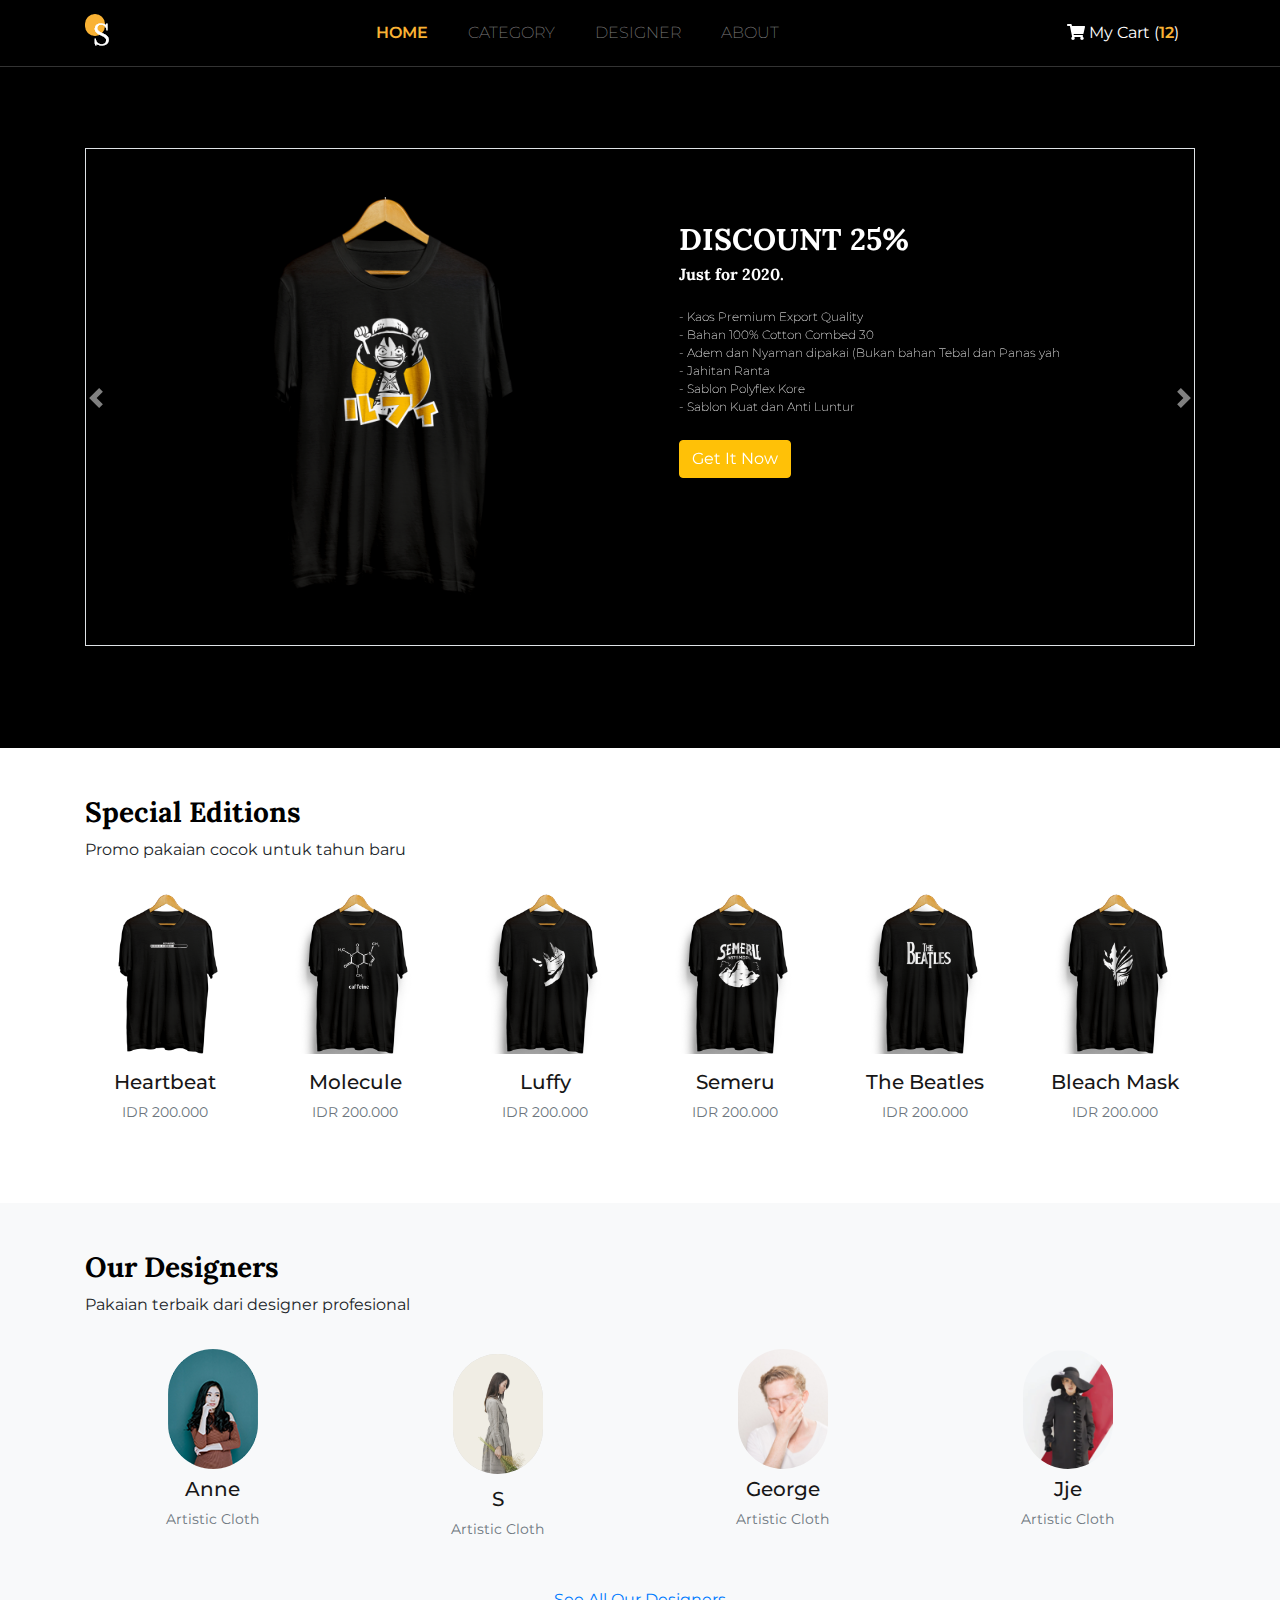
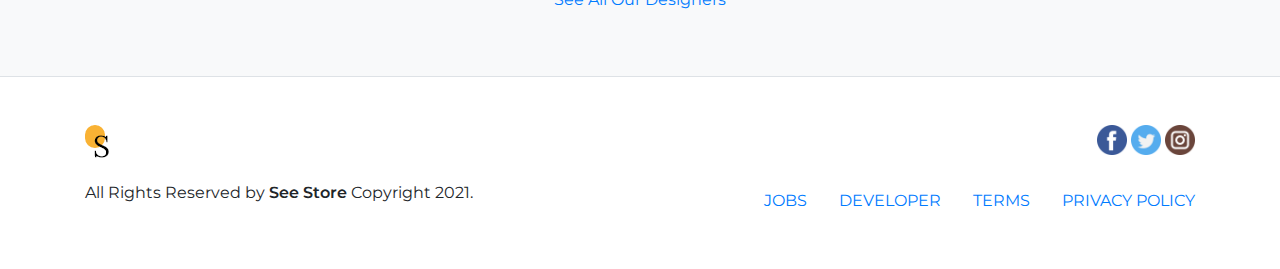
<file: index.html>
<!doctype html>
<html lang="en">

<head>
  <!-- Required meta tags -->
  <meta charset="utf-8">
  <meta name="viewport" content="width=device-width, initial-scale=1, shrink-to-fit=no">

  <!-- Bootstrap CSS -->
  <link rel="stylesheet" href="css/bootstrap.css">

  <!-- Font Awesome -->
  <link rel="stylesheet" href="css/all.css">

  <!-- Google Font -->
  <link href="https://fonts.googleapis.com/css?family=Lora:400,700|Montserrat:200,400,600&display=swap" rel="stylesheet">

  <!-- My CSS -->
  <link rel="stylesheet" href="css/style.css">

  <title>See Store</title>
</head>

<body>

  <!-- Navbar -->
  <nav class="navbar navbar-expand-lg navbar-dark fixed-top">
    <div class="container">
      <a class="navbar-brand" href="#">
        <img src="img/logo_small.png" alt="See Store">
      </a>
      <button class="navbar-toggler" type="button" data-toggle="collapse" data-target="#navbarNav"
        aria-controls="navbarNav" aria-expanded="false" aria-label="Toggle navigation">
        <span class="navbar-toggler-icon"></span>
      </button>
      <div class="collapse navbar-collapse" id="navbarNav">
        <ul class="navbar-nav text-uppercase mx-auto">
          <li class="nav-item active">
            <a class="nav-link" href="#">Home</a>
          </li>
          <li class="nav-item">
            <a class="nav-link" href="#">Category</a>
          </li>
          <li class="nav-item">
            <a class="nav-link" href="#">Designer</a>
          </li>
          <li class="nav-item">
            <a class="nav-link" href="#">About</a>
          </li>
        </ul>
        <a href="" class="nav-link text-white"><i class="fas fa-shopping-cart"></i> My Cart (<span>12</span>)</a>
      </div>
    </div>
  </nav>
  <!-- Akhir Navbar -->


  <!-- Carousel -->
  <div id="carouselExampleControls" class="carousel slide mt-5" data-ride="carousel">
    <div class="carousel-inner">
      <div class="container" style="margin-top: 100px;">
        <div class="carousel-item active border">
          <div class="row justify-content-center p-5" >
            <div class="col-5 p-0 mr-md-5 m-md-6 d-none d-sm-block ">
              <img src="img/slideshow/1.png" class="img-fluid" >
            </div>
            <div class="col-12 col-sm-12 col-md-5 ">
              <h1 class="mt-4 text-uppercase">Discount 25%</h1>
              <h3 class="mb-4 ">Just for 2020.</h3>
              <p class="mb-4">- Kaos Premium Export Quality </br>- Bahan 100% Cotton Combed 30</br>- Adem dan Nyaman dipakai (Bukan bahan Tebal dan Panas yah</br>- Jahitan Ranta</br>- Sablon Polyflex Kore</br>- Sablon Kuat dan Anti Luntur</p>
              <a href="single.html" class="btn btn-warning text-white">Get It Now</a>
            </div>
          </div>
        </div>
        <div class="carousel-item border">
          <div class="row justify-content-center p-5" >
            <div class="col-5 p-0 mr-md-5 m-md-6 d-none d-sm-block ">
              <img src="img/slideshow/2.png" class="img-fluid" >
            </div>
            <div class="col-12 col-sm-12 col-md-5 ">
              <h1 class="mt-4 text-uppercase">Discount 25%</h1>
              <h3 class="mb-4 ">Just for 2020.</h3>
              <p class="mb-4">- Kaos Premium Export Quality </br>- Bahan 100% Cotton Combed 30</br>- Adem dan Nyaman dipakai (Bukan bahan Tebal dan Panas yah</br>- Jahitan Ranta</br>- Sablon Polyflex Kore</br>- Sablon Kuat dan Anti Luntur</p>
              <a href="single.html" class="btn btn-warning text-white">Get It Now</a>
            </div>
          </div>
        </div>
        <div class="carousel-item border">
          <div class="row justify-content-center p-5" >
            <div class="col-5 p-0 mr-md-5 m-md-6 d-none d-sm-block ">
              <img src="img/slideshow/3.png" class="img-fluid" >
            </div>
            <div class="col-12 col-sm-12 col-md-5 ">
              <h1 class="mt-4 text-uppercase">Discount 25%</h1>
              <h3 class="mb-4 ">Just for 2020.</h3>
              <p class="mb-4">- Kaos Premium Export Quality </br>- Bahan 100% Cotton Combed 30</br>- Adem dan Nyaman dipakai (Bukan bahan Tebal dan Panas yah</br>- Jahitan Ranta</br>- Sablon Polyflex Kore</br>- Sablon Kuat dan Anti Luntur</p>
              <a href="single.html" class="btn btn-warning text-white">Get It Now</a>
            </div>
          </div>
        </div>
      </div>
    </div>
    <a class="carousel-control-prev" href="#carouselExampleControls" role="button" data-slide="prev">
      <span class="carousel-control-prev-icon" aria-hidden="true"></span>
      <span class="sr-only">Previous</span>
    </a>
    <a class="carousel-control-next" href="#carouselExampleControls" role="button" data-slide="next">
      <span class="carousel-control-next-icon" aria-hidden="true"></span>
      <span class="sr-only">Next</span>
    </a>
  </div>
  <!-- Akhir Carousel -->

  <!-- Features -->
  <section class="features p-5">
    <div class="container">
      <div class="row mb-3">
        <div class="col">
          <h3>Special Editions</h3>
          <p>Promo pakaian cocok untuk tahun baru</p>
        </div>
      </div>

      <div class="row">
        <div class="col-6 col-sm-4 col-md-3 col-lg-2">
          <figure class="figure">
            <div class="figure-img">
              <img src="img/feature/3.png" class="figure-img img-fluid">
              <a href="single.html" class="d-flex justify-content-center">
                <img src="img/detail.png" class="align-self-center">
              </a>
            </div>
            <figcaption class="figure-caption text-center">
              <h5>Heartbeat</h5>
              <p>IDR 200.000</p>
            </figcaption>
          </figure>
        </div>
        <div class="col-6 col-sm-4 col-md-3 col-lg-2">
          <figure class="figure">
            <div class="figure-img">
              <img src="img/feature/8.png" class="figure-img img-fluid">
              <a href="single.html" class="d-flex justify-content-center">
                <img src="img/detail.png" class="align-self-center">
              </a>
            </div>
            <figcaption class="figure-caption text-center">
              <h5>Molecule</h5>
              <p>IDR 200.000</p>
            </figcaption>
          </figure>
        </div>
        <div class="col-6 col-sm-4 col-md-3 col-lg-2">
          <figure class="figure">
            <div class="figure-img">
              <img src="img/feature/4.png" class="figure-img img-fluid">
              <a href="single.html" class="d-flex justify-content-center">
                <img src="img/detail.png" class="align-self-center">
              </a>
            </div>
            <figcaption class="figure-caption text-center">
              <h5>Luffy</h5>
              <p>IDR 200.000</p>
            </figcaption>
          </figure>
        </div>
        <div class="col-6 col-sm-4 col-md-3 col-lg-2">
          <figure class="figure">
            <div class="figure-img">
              <img src="img/feature/5.png" class="figure-img img-fluid">
              <a href="single.html" class="d-flex justify-content-center">
                <img src="img/detail.png" class="align-self-center">
              </a>
            </div>
            <figcaption class="figure-caption text-center">
              <h5>Semeru</h5>
              <p>IDR 200.000</p>
            </figcaption>
          </figure>
        </div>
        <div class="col-6 col-sm-4 col-md-3 col-lg-2">
          <figure class="figure">
            <div class="figure-img">
              <img src="img/feature/6.png" class="figure-img img-fluid">
              <a href="single.html" class="d-flex justify-content-center">
                <img src="img/detail.png" class="align-self-center">
              </a>
            </div>
            <figcaption class="figure-caption text-center">
              <h5>The Beatles</h5>
              <p>IDR 200.000</p>
            </figcaption>
          </figure>
        </div>
        <div class="col-6 col-sm-4 col-md-3 col-lg-2">
          <figure class="figure">
            <div class="figure-img">
              <img src="img/feature/7.png" class="figure-img img-fluid">
              <a href="single.html" class="d-flex justify-content-center">
                <img src="img/detail.png" class="align-self-center">
              </a>
            </div>
            <figcaption class="figure-caption text-center">
              <h5>Bleach Mask</h5>
              <p>IDR 200.000</p>
            </figcaption>
          </figure>
        </div>
      </div>
    </div>
  </section>
  <!-- Akhir Features -->

  <!-- Designer -->
  <section class="designer p-5 bg-light">
    <div class="container">
      <div class="row mb-3">
        <div class="col">
          <h3>Our Designers</h3>
          <p>Pakaian terbaik dari designer profesional</p>
        </div>
      </div>

      <div class="row">
        <div class="col-6 col-sm-3 text-center">
          <figure class="figure">
            <img src="img/designer/2.png" class="figure-img figure-img-designer img-fluid">
            <figcaption class="figure-caption text-center">
              <h5>Anne</h5>
              <p>Artistic Cloth</p>
            </figcaption>
          </figure>
        </div>
        <div class="col-6 col-sm-3 text-center">
          <figure class="figure">
            <img src="img/designer/4.png" class="figure-img figure-img-designer img-fluid">
            <figcaption class="figure-caption text-center">
              <h5>S</h5>
              <p>Artistic Cloth</p>
            </figcaption>
          </figure>
        </div>
        <div class="col-6 col-sm-3 text-center">
          <figure class="figure">
            <img src="img/designer/1.png" class="figure-img figure-img-designer img-fluid">
            <figcaption class="figure-caption text-center">
              <h5>George</h5>
              <p>Artistic Cloth</p>
            </figcaption>
          </figure>
        </div>
        <div class="col-6 col-sm-3 text-center">
          <figure class="figure">
            <img src="img/designer/3.png" class="figure-img figure-img-designer img-fluid">
            <figcaption class="figure-caption text-center">
              <h5>Jje</h5>
              <p>Artistic Cloth</p>
            </figcaption>
          </figure>
        </div>
      </div>
      <div class="row m-3">
        <div class="col text-center">
          <a href="">See All Our Designers</a>
        </div>
      </div>
    </div>
  </section>
  <!-- Akhir Designer -->


  <!-- Footer -->
  <footer class="border-top p-5">
    <div class="container">
      <div class="row justify-content-between">
        <div class="col-1">
          <a href="">
            <img src="img/logo_small2.png">
          </a>
        </div>
        <div class="col-4 text-right">
          <a href="">
            <img src="img/social/fb.png">
          </a>
          <a href="">
            <img src="img/social/twitter.png">
          </a>
          <a href="">
            <img src="img/social/ig.png">
          </a>
        </div>
      </div>
      <div class="row mt-3 justify-content-between">
        <div class="col-5">
          <p>All Rights Reserved by <span class="footer-brand"> See Store </span>Copyright 2021.</p>
        </div>
        <div class="col-6">
          <nav class="nav justify-content-end text-uppercase">
            <a class="nav-link active" href="#">Jobs</a>
            <a class="nav-link" href="#">Developer</a>
            <a class="nav-link" href="#">Terms</a>
            <a class="nav-link pr-0" href="#">Privacy Policy</a>
          </nav>
        </div>
      </div>
    </div>
  </footer>
  <!-- Akhir Footer -->






  <!-- Optional JavaScript -->
  <!-- jQuery first, then Popper.js, then Bootstrap JS -->
  <script src="js/jquery-3.4.1.min.js"></script>
  <script src="js/popper.min.js"></script>
  <script src="js/bootstrap.js"></script>
  <script src="js/all.js"></script>
</body>

</html>
</file>
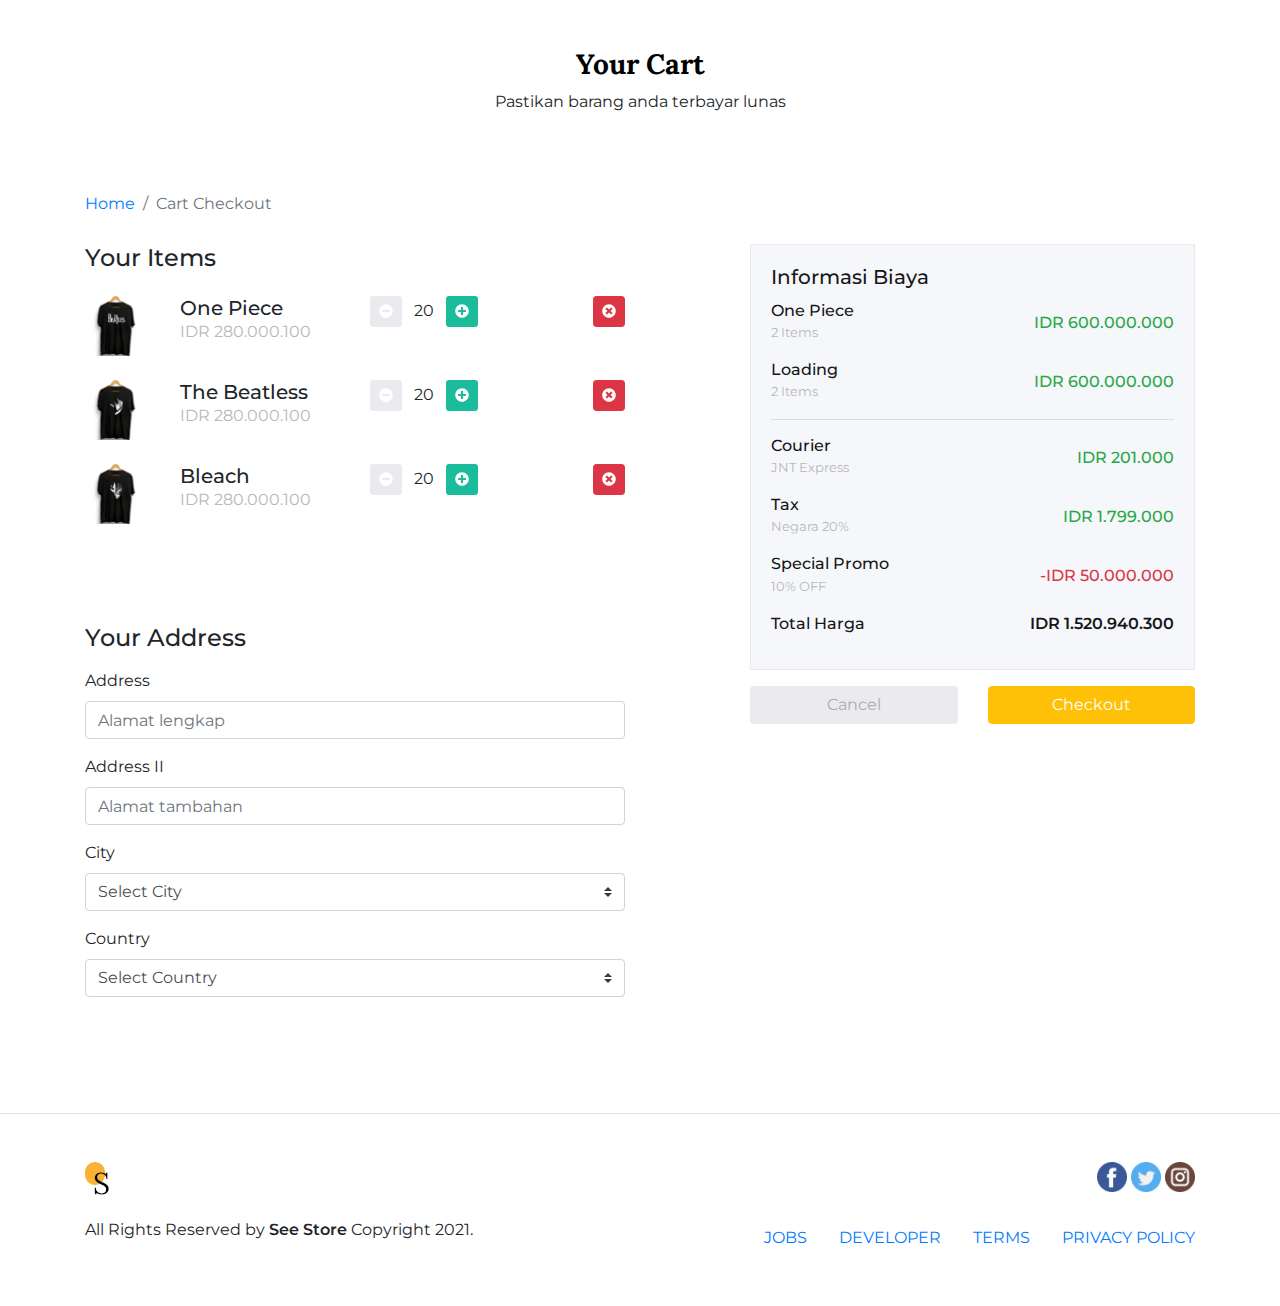
<file: cart.html>
<!doctype html>
<html lang="en">

<head>
  <!-- Required meta tags -->
  <meta charset="utf-8">
  <meta name="viewport" content="width=device-width, initial-scale=1, shrink-to-fit=no">

  <!-- Bootstrap CSS -->
  <link rel="stylesheet" href="css/bootstrap.css">

  <!-- Font Awesome -->
  <link rel="stylesheet" href="css/all.css">

  <!-- Google Font -->
  <link href="https://fonts.googleapis.com/css?family=Lora:400,700|Montserrat:200,400,600&display=swap"
    rel="stylesheet">

  <!-- My CSS -->
  <link rel="stylesheet" href="css/style.css">

  <title>See Store</title>
</head>

<body>

  <div class="container cart-header">
    <div class="row mt-5 text-center">
      <div class="col">
        <h3>Your Cart</h3>
        <p>Pastikan barang anda terbayar lunas</p>
      </div>
    </div>
  </div>

  <!-- Breadcrumbs -->
  <div class="container">
    <nav>
      <ol class="breadcrumb bg-transparent pl-0 cart-breadcrumb">
        <li class="breadcrumb-item"><a href="index.html">Home</a></li>
        <li class="breadcrumb-item active" aria-current="page">Cart Checkout</li>
      </ol>
    </nav>
  </div>


  <!-- Checkout -->
  <section class="checkout">
    <div class="container">
      <div class="row justify-content-between" style="margin-bottom: 100px;">
        <div class="col-lg-6">
          <h4 class="mb-4">Your Items</h4>
          <div class="row mb-4">
            <div class="col-2">
              <img src="img/cart/1.png">
            </div>
            <div class="col-4">
              <h5 class="m-0">One Piece</h5>
              <p class="m-0" style="color:#B7B7B7;">IDR 280.000.100</p>
            </div>
            <div class="col-4">
              <button type="button" class="btn btn-sm" style="background-color: #EAEAEF; color: white;"><i
                  class="fas fa-minus-circle"></i></button>
              <span class="mx-2">20</span>
              <button type="button" class="btn btn-sm" style="background-color: #1ABC9C; color: white;"><i
                  class="fas fa-plus-circle"></i></button>
            </div>
            <div class="col-2 text-right">
              <button type="button" class="btn btn-sm btn-danger" style="color: white;"><i
                  class="fas fa-times-circle"></i></button>
            </div>
          </div>
          <div class="row mb-4">
            <div class="col-2">
              <img src="img/cart/2.png">
            </div>
            <div class="col-4">
              <h5 class="m-0">The Beatless</h5>
              <p class="m-0" style="color:#B7B7B7;">IDR 280.000.100</p>
            </div>
            <div class="col-4">
              <button type="button" class="btn btn-sm" style="background-color: #EAEAEF; color: white;"><i
                  class="fas fa-minus-circle"></i></button>
              <span class="mx-2">20</span>
              <button type="button" class="btn btn-sm" style="background-color: #1ABC9C; color: white;"><i
                  class="fas fa-plus-circle"></i></button>
            </div>
            <div class="col-2 text-right">
              <button type="button" class="btn btn-sm btn-danger" style="color: white;"><i
                  class="fas fa-times-circle"></i></button>
            </div>
          </div>
          <div class="row mb-4">
            <div class="col-2">
              <img src="img/cart/3.png">
            </div>
            <div class="col-4">
              <h5 class="m-0">Bleach</h5>
              <p class="m-0" style="color:#B7B7B7;">IDR 280.000.100</p>
            </div>
            <div class="col-4">
              <button type="button" class="btn btn-sm" style="background-color: #EAEAEF; color: white;"><i
                  class="fas fa-minus-circle"></i></button>
              <span class="mx-2">20</span>
              <button type="button" class="btn btn-sm" style="background-color: #1ABC9C; color: white;"><i
                  class="fas fa-plus-circle"></i></button>
            </div>
            <div class="col-2 text-right">
              <button type="button" class="btn btn-sm btn-danger" style="color: white;"><i
                  class="fas fa-times-circle"></i></button>
            </div>
          </div>

          <h4 class="mb-3" style="margin-top: 100px;">Your Address</h4>

          <form>
            <div class="form-group">
              <label for="address">Address</label>
              <input type="text" class="form-control" id="address" placeholder="Alamat lengkap">
            </div>
            <div class="form-group">
              <label for="address2">Address II</label>
              <input type="text" class="form-control" id="address2" placeholder="Alamat tambahan">
            </div>
            <div class="form-group">
              <label for="city">City</label>
              <select class="custom-select">
                <option selected>Select City</option>
                <option value="1">Bandung</option>
                <option value="2">Jakarta</option>
                <option value="3">Surabaya</option>
              </select>
            </div>
            <div class="form-group">
              <label for="country">Country</label>
              <select class="custom-select">
                <option selected>Select Country</option>
                <option value="1">Indonesia</option>
                <option value="2">Malaysia</option>
                <option value="3">Singapore</option>
              </select>
            </div>
          </form>
        </div>

        <div class="col-lg-5">
          <div class="card rounded-0 checkout-detail">
            <div class="card-body">
              <h5 class="card-title">Informasi Biaya</h5>
              <div class="row mb-3">
                <div class="col">
                  <h6 class="m-0">One Piece</h6>
                  <small style="color: #B7B7B7;">2 Items</small>
                </div>
                <div class="col d-flex justify-content-end">
                  <h6 class="m-0 align-self-center text-success">IDR 600.000.000</h6>
                </div>
              </div>
              <div class="row mb-3">
                <div class="col">
                  <h6 class="m-0">Loading</h6>
                  <small style="color: #B7B7B7;">2 Items</small>
                </div>
                <div class="col d-flex justify-content-end">
                  <h6 class="m-0 align-self-center text-success">IDR 600.000.000</h6>
                </div>
              </div>

              <hr>

              <div class="row mb-3">
                <div class="col">
                  <h6 class="m-0">Courier</h6>
                  <small style="color: #B7B7B7;">JNT Express</small>
                </div>
                <div class="col d-flex justify-content-end">
                  <h6 class="m-0 align-self-center text-success">IDR 201.000</h6>
                </div>
              </div>

              <div class="row mb-3">
                <div class="col">
                  <h6 class="m-0">Tax</h6>
                  <small style="color: #B7B7B7;">Negara 20%</small>
                </div>
                <div class="col d-flex justify-content-end">
                  <h6 class="m-0 align-self-center text-success">IDR 1.799.000</h6>
                </div>
              </div>

              <div class="row mb-3">
                <div class="col">
                  <h6 class="m-0">Special Promo</h6>
                  <small style="color: #B7B7B7;">10% OFF</small>
                </div>
                <div class="col d-flex justify-content-end">
                  <h6 class="m-0 align-self-center text-danger">-IDR 50.000.000</h6>
                </div>
              </div>

              <div class="row mb-3">
                <div class="col">
                  <h6 class="m-0">Total Harga</h6>
                </div>
                <div class="col d-flex justify-content-end">
                  <h6 class="m-0 align-self-center" style="font-weight: 600;">IDR 1.520.940.300</h6>
                </div>
              </div>

            </div>
          </div>

          <div class="row mt-3">
            <div class="col">
              <button type="button" class="btn btn-block"
                style="background-color: #EAEAEF; color: #ADADAD;">Cancel</button>
            </div>
            <div class="col">
              <button type="button" class="btn btn-warning btn-block text-white" data-toggle="modal"
                data-target="#checkoutModal">Checkout</button>
            </div>
          </div>

        </div>
      </div>
    </div>
  </section>
  <!-- Akhir Checkout -->


  <!-- Modal -->
  <div class="modal fade checkout-modal-success" id="checkoutModal" tabindex="-1" role="dialog"
    aria-labelledby="exampleModalLabel" aria-hidden="true">
    <div class="modal-dialog" role="document">
      <div class="modal-content">
        <div class="modal-body text-center">
          <img src="img/cart/sukses_checkout.png" class="mb-5">
          <h3>Checkout Berhasil</h3>
          <p>Anda akan mendapatkan barang anda <br> dalam beberapa hari</p>
          <button type="button" class="btn mt-3" style="background-color: #EAEAEF; color: #ADADAD;"
            data-dismiss="modal">Home</button>
        </div>
      </div>
    </div>
  </div>



  <!-- Footer -->
  <footer class="border-top p-5">
    <div class="container">
      <div class="row justify-content-between">
        <div class="col-1">
          <a href="">
            <img src="img/logo_small2.png">
          </a>
        </div>
        <div class="col-4 text-right">
          <a href="">
            <img src="img/social/fb.png">
          </a>
          <a href="">
            <img src="img/social/twitter.png">
          </a>
          <a href="">
            <img src="img/social/ig.png">
          </a>
        </div>
      </div>
      <div class="row mt-3 justify-content-between">
        <div class="col-5">
          <p>All Rights Reserved by <span class="footer-brand"> See Store </span>Copyright 2021.</p>
        </div>
        <div class="col-6">
          <nav class="nav justify-content-end text-uppercase">
            <a class="nav-link active" href="#">Jobs</a>
            <a class="nav-link" href="#">Developer</a>
            <a class="nav-link" href="#">Terms</a>
            <a class="nav-link pr-0" href="#">Privacy Policy</a>
          </nav>
        </div>
      </div>
    </div>
  </footer>
  <!-- Akhir Footer -->






  <!-- Optional JavaScript -->
  <!-- jQuery first, then Popper.js, then Bootstrap JS -->
  <script src="js/jquery-3.4.1.min.js"></script>
  <script src="js/popper.min.js"></script>
  <script src="js/bootstrap.js"></script>
  <script src="js/all.js"></script>
</body>

</html>
</file>
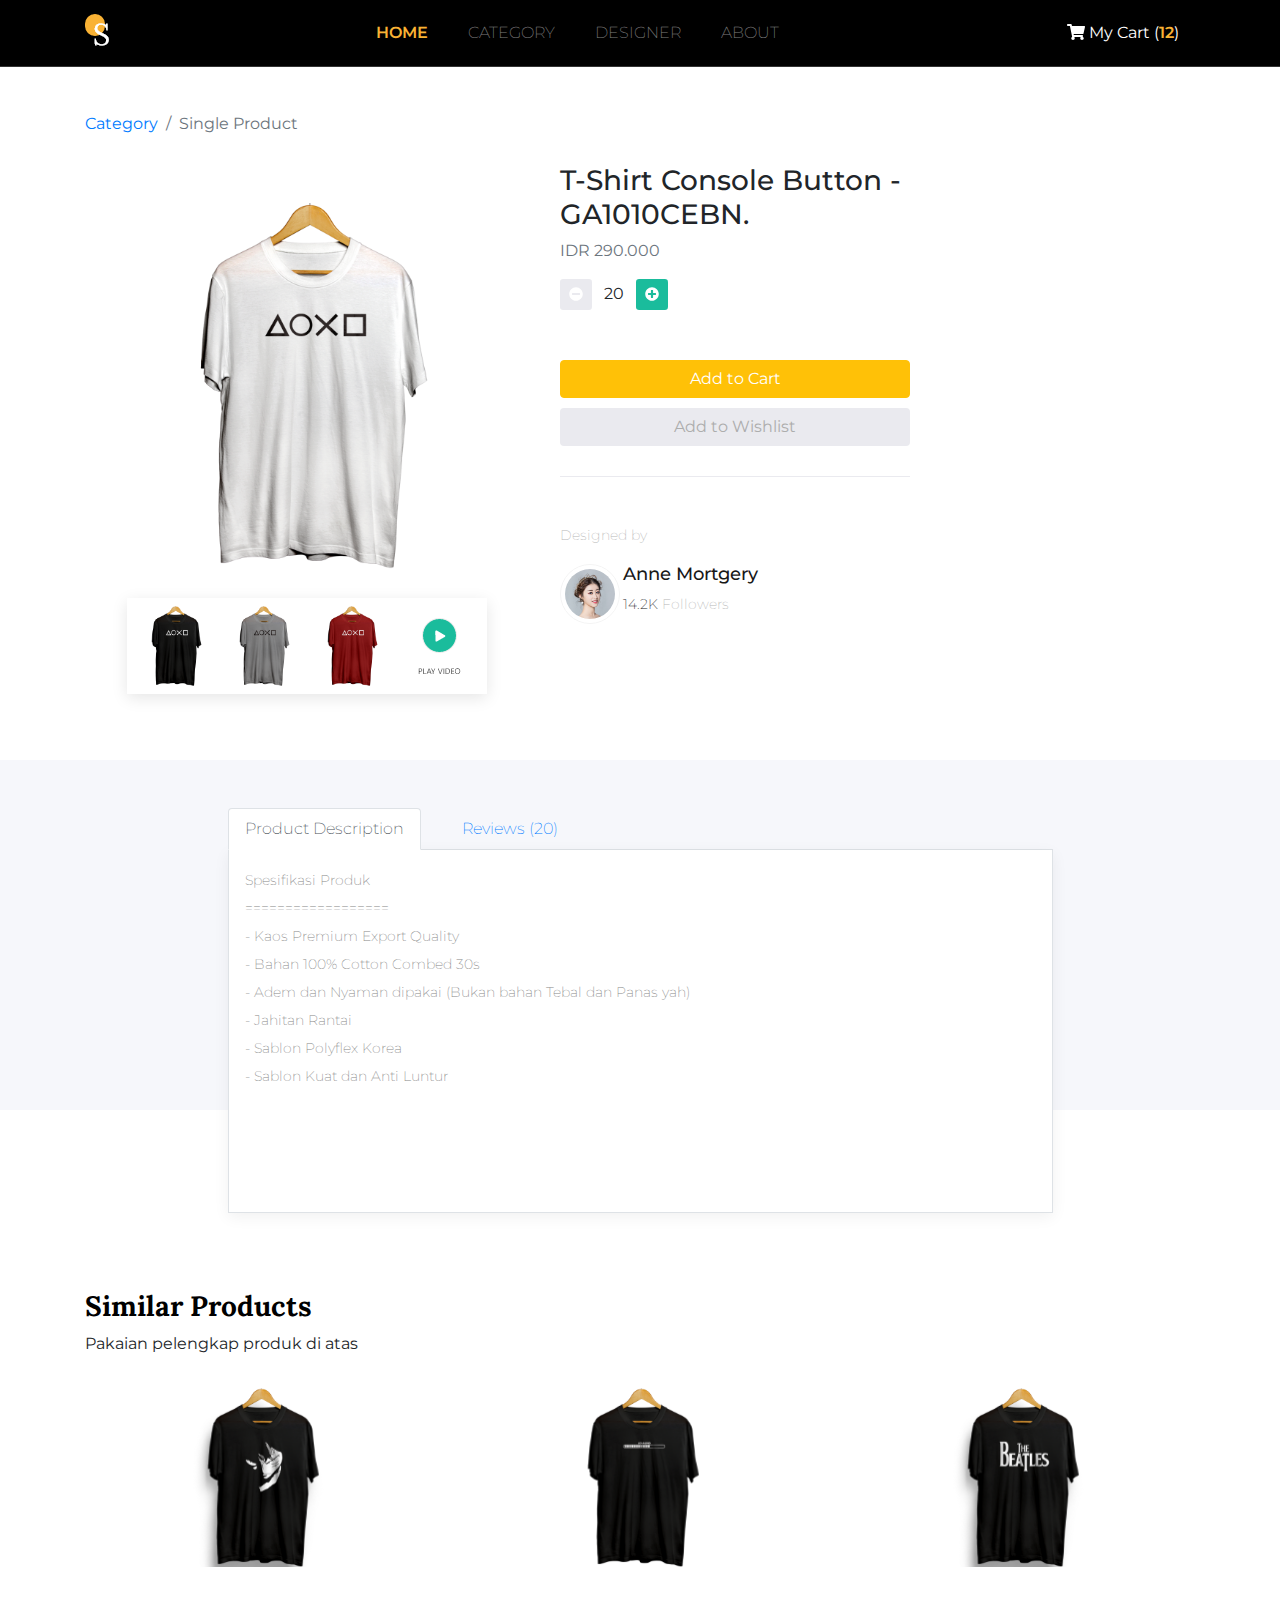
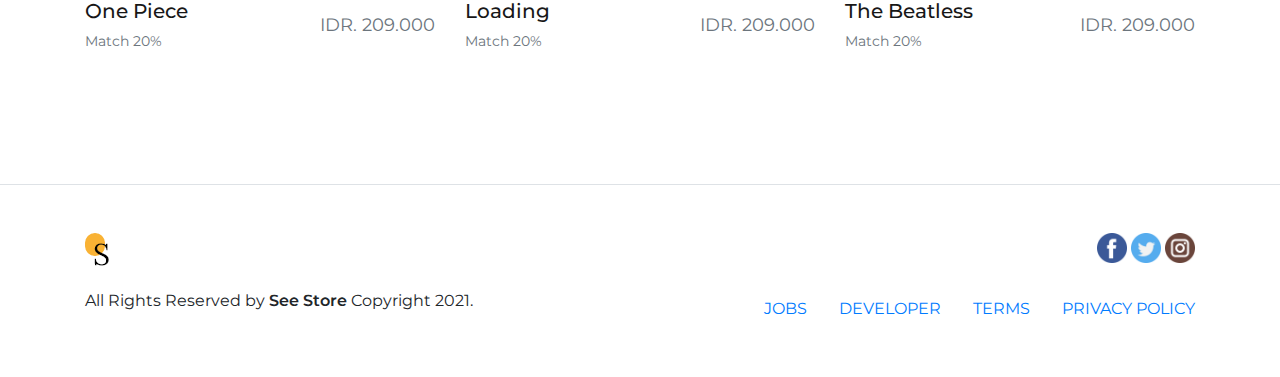
<file: single.html>
<!doctype html>
<html lang="en">

<head>
  <!-- Required meta tags -->
  <meta charset="utf-8">
  <meta name="viewport" content="width=device-width, initial-scale=1, shrink-to-fit=no">

  <!-- Bootstrap CSS -->
  <link rel="stylesheet" href="css/bootstrap.css">

  <!-- Font Awesome -->
  <link rel="stylesheet" href="css/all.css">

  <!-- Google Font -->
  <link href="https://fonts.googleapis.com/css?family=Lora:400,700|Montserrat:200,400,600&display=swap" rel="stylesheet">

  <!-- My CSS -->
  <link rel="stylesheet" href="css/style.css">

  <title>See Store</title>
</head>

<body>

  <!-- Navbar -->
  <nav class="navbar navbar-expand-lg navbar-dark fixed-top">
    <div class="container">
      <a class="navbar-brand" href="#">
        <img src="img/logo_small.png" alt="See Store">
      </a>
      <button class="navbar-toggler" type="button" data-toggle="collapse" data-target="#navbarNav"
        aria-controls="navbarNav" aria-expanded="false" aria-label="Toggle navigation">
        <span class="navbar-toggler-icon"></span>
      </button>
      <div class="collapse navbar-collapse" id="navbarNav">
        <ul class="navbar-nav text-uppercase mx-auto">
          <li class="nav-item active">
            <a class="nav-link" href="index.html">Home</a>
          </li>
          <li class="nav-item">
            <a class="nav-link" href="#">Category</a>
          </li>
          <li class="nav-item">
            <a class="nav-link" href="#">Designer</a>
          </li>
          <li class="nav-item">
            <a class="nav-link" href="#">About</a>
          </li>
        </ul>
        <a href="" class="nav-link text-white"><i class="fas fa-shopping-cart"></i> My Cart (<span>12</span>)</a>
      </div>
    </div>
  </nav>
  <!-- Akhir Navbar -->

  <!-- Breadcrumbs -->
  <div class="container mt-5">
    <nav>
      <ol class="breadcrumb bg-transparent pl-0">
        <li class="breadcrumb-item"><a href="#">Category</a></li>
        <li class="breadcrumb-item active" aria-current="page">Single Product</li>
      </ol>
    </nav>
  </div>

  <!-- Single Product -->
  <section class="single-product">
    <div class="container">
      <div class="row">
        <div class="col-lg-5">
          <figure class="figure">
            <img src="img/single/1.png" class="figure-img img-fluid">
            <figcaption class="figure-caption product-thumbnail-container d-flex justify-content-between">
              <a href="">
                <img src="img/single/thumbnail/1.png">
              </a>
              <a href="">
                <img src="img/single/thumbnail/2.png">
              </a>
              <a href="">
                <img src="img/single/thumbnail/3.png">
              </a>
              <a href="">
                <img src="img/single/thumbnail/4.png">
              </a>
            </figcaption>
          </figure>
        </div>

        <div class="col-lg-4">
          <h3>T-Shirt Console Button - GA1010CEBN.</h3>
          <p class="text-muted">IDR 290.000</p>
          <button type="button" class="btn btn-sm" style="background-color: #EAEAEF; color: white;"><i
              class="fas fa-minus-circle"></i></button>
          <span class="mx-2">20</span>
          <button type="button" class="btn btn-sm " style="color: white; background-color: #1ABC9C;"><i
              class="fas fa-plus-circle"></i></button>

          <div class="btn-product">
            <a href="cart.html" class="btn btn-warning text-white">Add to Cart</a>
            <a href="" class="btn" style="background-color: #EAEAEF; color: #ADADAD;">Add to Wishlist</a>
          </div>

          <div class="designed-by">
            <h5>Designed by</h5>
            <div class="row">
              <div class="col-2">
                <img src="img/single/2.png">
              </div>
              <div class="col">
                <h4>Anne Mortgery</h4>
                <p>14.2K <span>Followers</span></p>
              </div>
            </div>
          </div>
        </div>
      </div>
    </div>
  </section>


  <!-- Product Description & Review -->
  <section class="product-description p-5">
    <div class="container">
      <div class="row d-flex justify-content-center">
        <div class="col-lg-9">
          <ul class="nav nav-tabs" id="myTab" role="tablist">
            <li class="nav-item">
              <a class="nav-link active" id="description-tab" data-toggle="tab" href="#description" role="tab"
                aria-controls="description" aria-selected="true">Product Description</a>
            </li>
            <li class="nav-item">
              <a class="nav-link" id="review-tab" data-toggle="tab" href="#review" role="tab" aria-controls="review"
                aria-selected="false">Reviews (20)</a>
            </li>
          </ul>
          <div class="tab-content p-3" id="myTabContent">
            <div class="tab-pane fade show active product-review" id="description" role="tabpanel"
              aria-labelledby="description-tab">
              <p>Spesifikasi Produk</br> 
                  ==================</br>
                  - Kaos Premium Export Quality</br>
                  - Bahan 100% Cotton Combed 30s</br>
                  - Adem dan Nyaman dipakai (Bukan bahan Tebal dan Panas yah)
                  </br>- Jahitan Rantai</br>
                  - Sablon Polyflex Korea</br>
                  - Sablon Kuat dan Anti Luntur</br>
              </p>
            </div>
            <div class="tab-pane fade product-review" id="review" role="tabpanel" aria-labelledby="review-tab">
              <div class="row">
                <div class="col-1 d-none d-md-block">
                  <img src="img/single/review/1.png">
                </div>
                <div class="col">
                  <h5>Joe Mackenzie</h5>
                  <p>Produknya bagus dan bahannya juga rapih cocok untuk kulit</p>
                </div>
              </div>
              <div class="row">
                <div class="col-1 d-none d-md-block">
                  <img src="img/single/review/2.png">
                </div>
                <div class="col">
                  <h5>Brian Smith</h5>
                  <p>Produknya bagus dan bahannya juga rapih cocok untuk kulit</p>
                </div>
              </div>
              <div class="row">
                <div class="col-1 d-none d-md-block">
                  <img src="img/single/review/1.png">
                </div>
                <div class="col">
                  <h5>Joe Mackenzie</h5>
                  <p>Produknya bagus dan bahannya juga rapih cocok untuk kulit</p>
                </div>
              </div>
              <div class="row">
                <div class="col-1 d-none d-md-block">
                  <img src="img/single/review/2.png">
                </div>
                <div class="col">
                  <h5>Brian Smith</h5>
                  <p>Produknya bagus dan bahannya juga rapih cocok untuk kulit</p>
                </div>
              </div>
              <div class="row">
                <div class="col-1 d-none d-md-block">
                  <img src="img/single/review/1.png">
                </div>
                <div class="col">
                  <h5>Joe Mackenzie</h5>
                  <p>Produknya bagus dan bahannya juga rapih cocok untuk kulit</p>
                </div>
              </div>
              <div class="row">
                <div class="col-1 d-none d-md-block">
                  <img src="img/single/review/2.png">
                </div>
                <div class="col">
                  <h5>Brian Smith</h5>
                  <p>Produknya bagus dan bahannya juga rapih cocok untuk kulit</p>
                </div>
              </div>
            </div>
          </div>
        </div>
      </div>
    </div>
  </section>
  <!-- Akhir Product Description & Review -->


  <!-- Similar Product -->
  <section class="similar-product">
    <div class="container">
      <div class="row mb-3">
        <div class="col">
          <h3>Similar Products</h3>
          <p>Pakaian pelengkap produk di atas</p>
        </div>
      </div>

      <div class="row">
        <div class="col-sm-4">
          <figure class="figure">
            <img src="img/single/similar/3.png" class="figure-img img-fluid">
            <figcaption class="figure-caption">
              <div class="row mt-4">
                <div class="col">
                  <h5>One Piece</h5>
                  <p>Match 20%</p>
                </div>
                <div class="col align-items-center d-flex justify-content-end">
                  <p style="font-size: 18px;">IDR. 209.000</p>
                </div>
              </div>
            </figcaption>
          </figure>
        </div>
        <div class="col-sm-4">
          <figure class="figure">
            <img src="img/single/similar/2.png" class="figure-img img-fluid">
            <figcaption class="figure-caption">
              <div class="row mt-4">
                <div class="col">
                  <h5>Loading</h5>
                  <p>Match 20%</p>
                </div>
                <div class="col align-items-center d-flex justify-content-end">
                  <p style="font-size: 18px;">IDR. 209.000</p>
                </div>
              </div>
            </figcaption>
          </figure>
        </div>
        <div class="col-sm-4">
          <figure class="figure">
            <img src="img/single/similar/1.png" class="figure-img img-fluid">
            <figcaption class="figure-caption">
              <div class="row mt-4">
                <div class="col">
                  <h5>The Beatless</h5>
                  <p>Match 20%</p>
                </div>
                <div class="col align-items-center d-flex justify-content-end">
                  <p style="font-size: 18px;">IDR. 209.000</p>
                </div>
              </div>
            </figcaption>
          </figure>
        </div>
      </div>
    </div>
  </section>
  <!-- Akhir Similar Product -->




  <!-- Footer -->
  <footer class="border-top p-5" style="margin-top: 100px;">
    <div class="container">
      <div class="row justify-content-between">
        <div class="col-1">
          <a href="">
            <img src="img/logo_small2.png">
          </a>
        </div>
        <div class="col-4 text-right">
          <a href="">
            <img src="img/social/fb.png">
          </a>
          <a href="">
            <img src="img/social/twitter.png">
          </a>
          <a href="">
            <img src="img/social/ig.png">
          </a>
        </div>
      </div>
      <div class="row mt-3 justify-content-between">
        <div class="col-5">
          <p>All Rights Reserved by <span class="footer-brand"> See Store </span>Copyright 2021.</p>
        </div>
        <div class="col-6">
          <nav class="nav justify-content-end text-uppercase">
            <a class="nav-link active" href="#">Jobs</a>
            <a class="nav-link" href="#">Developer</a>
            <a class="nav-link" href="#">Terms</a>
            <a class="nav-link pr-0" href="#">Privacy Policy</a>
          </nav>
        </div>
      </div>
    </div>
  </footer>
  <!-- Akhir Footer -->






  <!-- Optional JavaScript -->
  <!-- jQuery first, then Popper.js, then Bootstrap JS -->
  <script src="js/jquery-3.4.1.min.js"></script>
  <script src="js/popper.min.js"></script>
  <script src="js/bootstrap.js"></script>
  <script src="js/all.js"></script>
</body>

</html>
</file>
<file: css/style.css>
body {
  font-family: 'Montserrat';
}

.navbar {
  background-color: #000000;
  border-bottom: 1px solid #333;
}

.nav-item {
  margin-right: 24px;
  font-weight: 200;
}

.nav-item.active a {
  color: #F9B234 !important;
  font-weight: 600;
}

.nav-link span {
  color: #F9B234;
  font-weight: 600;
}

/* Carousel */
.carousel {
  height: 700px;
  background-color: #000000;
  color: white;
}

.carousel h1 {
  font-family: 'Lora';
  font-size: 30px;
  font-weight: 700;
}

.carousel h3 {
  font-family: 'Lora';
  font-size: 16px;
  font-weight: 700;
}

.carousel p {
  font-weight: 200;
  font-size: 12px;
}


.features h3,
.designer h3,
.similar-product h3,
.cart-header h3,
.checkout-modal-success h3 {
  font-family: 'Lora';
  color: #000000;
  font-weight: bold;
}

.features p,
.designer p,
footer p,
.similar-product p,
.cart-header p,
.checkout-modal-success p,
  {
  font-weight: 200;
  color: #B7B7B7;
}

.figure h5 {
  color: #171717;
}

.figure-img {
  position: relative;
}

.figure-img a {
  position: absolute;
  top: 0;
  left: 0;
  right: 0;
  bottom: 8px;
  background-color: rgba(0, 0, 0, 0.7);
  opacity: 0;
  transition: opacity 0.3s;

}

.figure-img:hover a {
  opacity: 1;
}

.figure-img-designer:hover {
  box-shadow: 0 4px 15px rgba(0, 0, 0, 0.1);
}

.footer-brand {
  font-weight: 600;
}

/* Breadcrumb */
.breadcrumb {
  margin-top: 100px;
}

.cart-breadcrumb {
  margin-top: 50px;
}

.product-thumbnail-container {
  background-color: white;
  box-shadow: 0 4px 15px rgba(0, 0, 0, 0.1);
  width: 360px;
  padding: 8px;
  margin: auto;
  transform: translateY(-50px);
}

.product-thumbnail-container a:hover {
  text-decoration: none;
}

.btn-product {
  margin: 50px 0;
  padding-bottom: 20px;
  border-bottom: 1px solid #EAEAEF;
}

.btn-product .btn {
  display: block;
  margin: 10px 0;
}

.designed-by h5 {
  font-size: 14px;
  font-weight: 200;
  color: #B7B7B7;
  margin-bottom: 20px;
}

.designed-by h4 {
  font-size: 18px;
  color: #171717;
}

.designed-by p {
  font-size: 14px;
  font-weight: 200;
  color: #171717;
}

.designed-by p span {
  color: #B7B7B7;
}


/* Product Description */
.product-description {
  background-color: #F6F7FB;
  height: 350px;
}

.product-description .tab-content {
  background-color: #fff;
  border: 1px solid #dee2e6;
  border-top: 0;
  box-shadow: 0 4px 15px rgba(0, 0, 0, 0.06);
}

.product-description .tab-content p {
  font-size: 16px;
  font-weight: 200;
  color: #868686;
  line-height: 28px;
}

.product-review {
  height: 330px;
  overflow: scroll;
}

.product-review h5 {
  font-size: 18px;
  margin-bottom: 0;
  margin-top: 10px;
}

.product-review p {
  font-size: 14px !important;
}


.similar-product {
  margin-top: 180px;
  margin-bottom: 100px;
}


.checkout-detail {
  background-color: #F6F7FB;
  border: 1px solid #EAEAEA;
  color: #171717;
}
</file>
